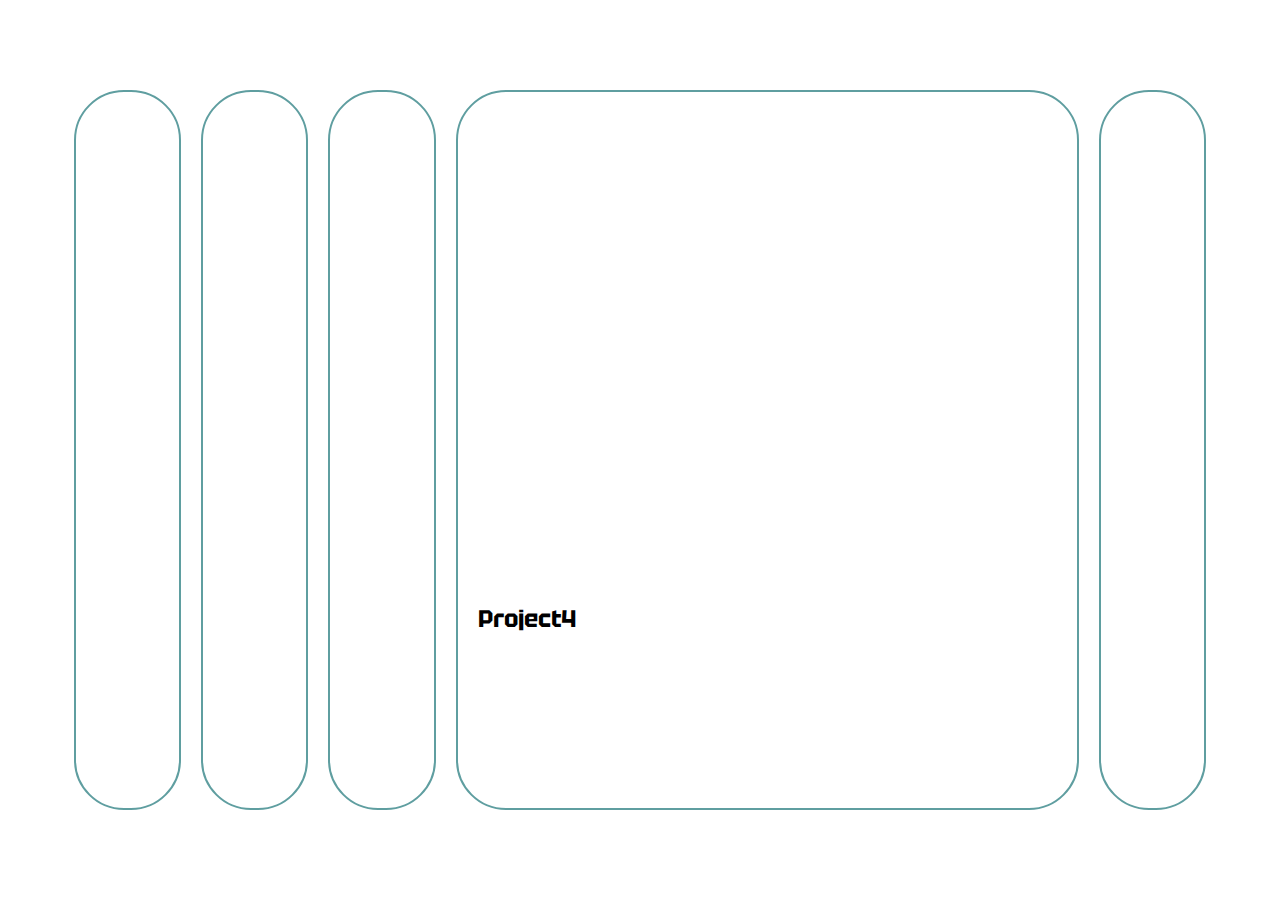
<file: Expanding Cards/index.html>
<!-- This is a good feature to be used in Portfolio-->

<!DOCTYPE html>
<html lang="en">
<head>
    <meta charset="UTF-8">
    <meta name="viewport" content="width=device-width, initial-scale=1.0">
    <link rel="stylesheet" href="https://cdnjs.cloudflare.com/ajax/libs/font-awesome/6.4.2/css/all.min.css">
    <link rel="stylesheet" href="style.css">
<title>Expanding Cards </title>
</head>
<body onclick="addColorSplash(event)" style="background-image: url('https://img.freepik.com/free-vector/gods-hand-vector-sticker-creation-adam-famous-painting-remixed-from-artworks-by-michelangelo-buonarroti_53876-125649.jpg?w=1800&t=st=1692388804~exp=1692389404~hmac=dc1e5963c7b33d0eb245dbf89766691a64d09d7fec50cf0a7b2fc74de61963ef');">
    
    <!-- <div class="container"></div> -->
    <div class="container">
        <div class="panel" style="background-image: url('https://i.pinimg.com/originals/44/c6/9b/44c69b1be520405c04266e753ae01227.jpg');">
            <h3 id="first-h3">Project1</h3>
        </div>
    
        <div class="panel" style="background-image: url('https://i.pinimg.com/564x/f0/32/b6/f032b6bab2a59a2edf727080f7aa37f3.jpg');">
            <h3 id="second-h3">Project2</h3>
        </div>
    
    
        <div class="panel" style="background-image: url('https://i.pinimg.com/originals/e4/49/0c/e4490c9f88a020c803e36cf2820c4730.jpg');">
            <h3 id="third-h3">Project3</h3>
        </div>
    
        <div class="panel active" style="background-image: url('https://i.pinimg.com/originals/44/86/fa/4486fa57ac2d8fcde5032c674b62075b.jpg');">
            <h3 id="fourth-h3">Project4</h3>
        </div>
    
        <div class="panel" style="background-image: url('https://64.media.tumblr.com/53f3a58ee9bf0223ba624c6d5b477317/tumblr_np0xkcR9Dx1u6www0o3_1280.jpg');">
            <h3 id="fifth-h3">Project5</h3>
        </div>
    </div>
    
    <script src="script.js"></script>
</body>
</html>
</file>
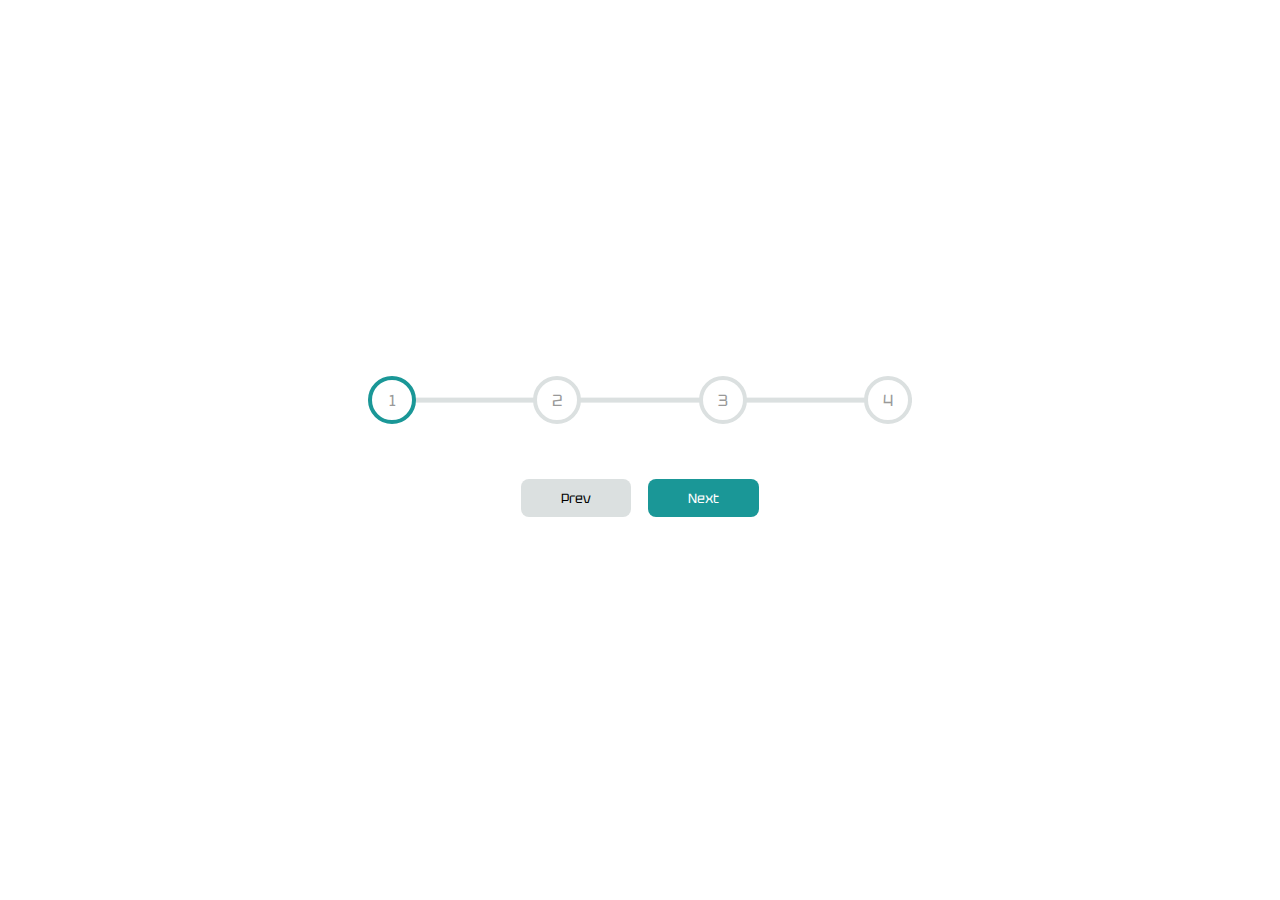
<file: Progress Steps/index.html>
<!DOCTYPE html>
<html lang="en">
<head>
    <meta charset="UTF-8">
    <meta name="viewport" content="width=device-width, initial-scale=1.0">
    <link rel="stylesheet" href="https://cdnjs.cloudflare.com/ajax/libs/font-awesome/6.4.2/css/all.min.css">
    <link rel="stylesheet" href="style.css">
<title>Progress Steps</title>
</head>
<body class="bg-image" style="background-image: url('https://i.pinimg.com/originals/70/c4/39/70c439213580607cd2d7b68d24664833.jpg');">
    <div class="container">
        <div class="progress-container">
            <div class="progress"  id="progress"></div>
                <div class="circle active">1</div>   
                <div class="circle ">2</div>   
                <div class="circle ">3</div>   
                <div class="circle ">4</div>
            </div>
            <button class="btn" id="prev" disabled>Prev</button>
            <button class="btn" id="next" >Next</button>
    </div>
    <script src="script.js"></script>
</body>
</html>
</file>
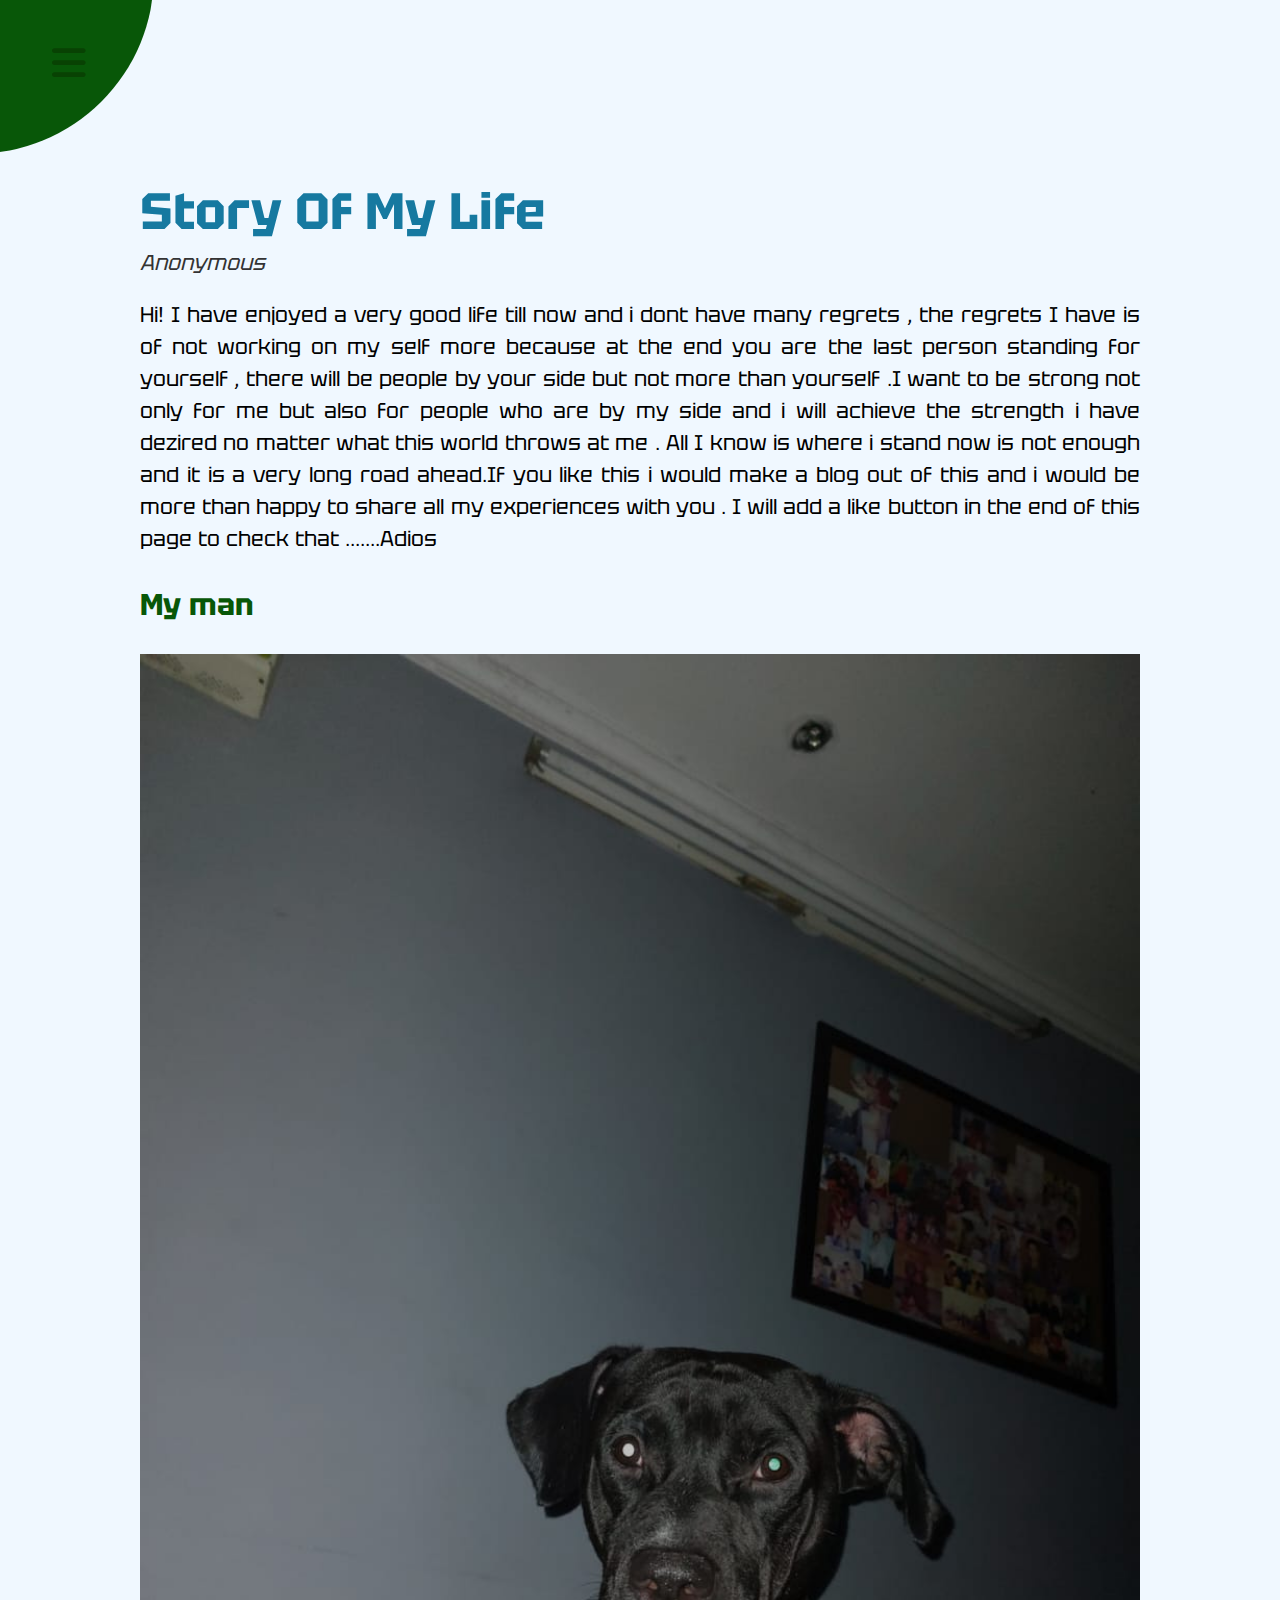
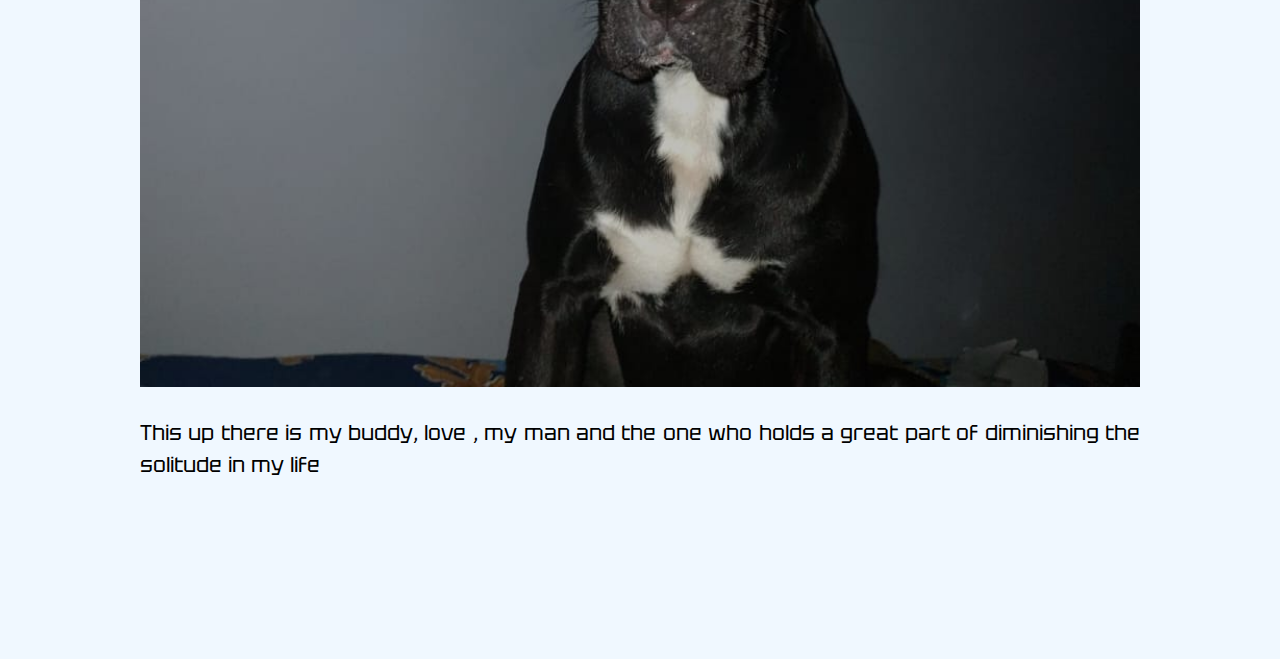
<file: Rotating Navigation/index.html>
<!DOCTYPE html>
<html lang="en">
<head>
    <meta charset="UTF-8">
    <meta name="viewport" content="width=device-width, initial-scale=1.0">
    <link rel="stylesheet" href="https://cdnjs.cloudflare.com/ajax/libs/font-awesome/6.4.2/css/all.min.css"/>
    <link rel="stylesheet" href="style.css">
    <!-- <meta name="viewport" content="width=device-width, initial-scale=1"> -->
<title>Rotating Navigation</title>
</head>
    <body>
        <div class="container ">
            <div class="circle-container">
                <div class="circle">
                    <button id="close">
                        <i class="fas fa-times"></i>
                    </button>
                    <button id="open">
                        <i class="fas fa-bars"></i>
                    </button>
                </div>
            </div>
            <div class="content">
                <h1>Story Of My Life</h1>
                <small>Anonymous</small>
                <p>Hi! I have enjoyed a very good life till now and i dont have many regrets , the regrets I have is of not working on my self more because at the end you are the last person standing for yourself , there will be people by your side but not more than yourself .I want to be strong not only for me but also for people who are by my side and i will achieve the strength i have dezired no matter what this world throws at me . All I know is where i stand now is not enough and it is a very long road ahead.If you like this i would make a blog out of this and i would be more than happy to share all my experiences with you . I will add a like button in the end of this page to check that .......Adios</p>
                <h3>My man</h3>
                <img src="media/bagira.jpeg" alt="Bagira">
                <p>This up there is my buddy, love , my man and the one who holds a great part of diminishing the solitude in my life</p>
            </div> 
        </div>
            <nav>
                <ul>
                    <li><i class="fas fa-home"></i>Home</li>
                    <li><i class="fas fa-user-alt"></i>About</li>
                    <li><i class="fas fa-envelope"></i>Contact</li>
                </ul>
            </nav>
        <script src="script.js"></script>
    </body>
</html>
</file>
<file: Expanding Cards/style.css>
@import url('https://fonts.googleapis.com/css2?family=Tektur&display=swap');

* {
    box-sizing: border-box;
}

body{
    font-family: 'Tektur', sans-serif;
    display: flex;
    align-items: center;
    justify-content: center;
    height: 100vh;
    margin: 0;
    padding: 5%;
    /* background-color: #f1f0e9; */
    overflow: hidden;
    background-repeat: no-repeat;
    background-size:cover;
    background-position: center;
    /* cursor: url('media/crosshair.svg')34 30 ,auto; */
    cursor: crosshair ;
}

.color-splash {
    width: 20px;
    height: 20px;
    position: fixed;
    top: 1px;
    left: 1px;
    background-color: #9c1f1f; 
    animation: splash 2s ease forwards;
    pointer-events: none; 
    border-radius: 100%;
    border: 3px solid black;
}
  
  @keyframes splash {
    to {
      opacity: 0;
    }
  }

.container {
    display: flex;
    width: 90vw;
}

.panel {
    height: 80vh;
    background-size: cover;
    background-position: center;
    background-repeat: no-repeat;
    border-radius: 50px;
    border: 2px solid cadetblue;
    flex: 0.5;
    margin: 10px;
    position: relative;
    transition: flex 0.7s ease-in;
}


.panel h3 {
    font-size:x-large;
    color: cadetblue;
    position: absolute;
    bottom: 20px;
    left: 20px;
    opacity: 0;
}

.panel:first-of-type h3{
    color: black;
    /* font-size: 24px; */
}

.panel.active {
    flex: 3;
}

.panel.active h3 {
    opacity: 1;
    transition: opacity 0.3s ease-in 0.4s;
}
#fourth-h3{
    color: black;
    bottom: 150px;
    /* justify-content: center; */
}

@media(max-width: 480px){
    .container{
        width: 100vw;
    }
    .panel:nth-of-type(4),
    .panel:nth-of-type(5){
        display: none;
    }
}
</file>
<file: Progress Steps/style.css>
@import url('https://fonts.googleapis.com/css2?family=Tektur&display=swap');

:root {
    --line-border-fill:rgb(26, 151, 151);
    --line-border-empty:rgb(219, 224, 224);
}

* {
    box-sizing: border-box;
}

body{
    /* background-color: #f6f7fb; */
    font-family: 'Tektur', sans-serif;
    display: flex;
    align-items: center;
    justify-content: center;
    overflow: hidden;
    height: 100vh;
    margin: 0;
    background-repeat: no-repeat;
    /* background-size: cover; */
    background-position: right;
}

.container{
    text-align: center;
}

.progress-container{
    display: flex;
    /* flex-direction: row; */
    justify-content: space-between;   
    position: relative; 
    margin-bottom: 3em;
    max-width: 100%;
    width: 34em;
}

.progress-container::before {
    content:'';
    background-color: var(--line-border-empty);
    position: absolute;
    top: 50%;
    left: 0;
    transform: translateY(-50%);
    height: 0.3em;
    width: 100%;
    z-index: -1;
}

.progress{
    background-color: var(--line-border-fill);
    position: absolute;
    top: 50%;
    left: 0;
    transform: translateY(-50%);
    height: 0.3em;
    width: 0%;
    z-index: -1;
    transition: 0.4s ease;
}

.circle {
    background-color: #ffffff;
    color: #999;
    border-radius: 50%;
    height: 3em;
    width: 3em;
    display: flex;
    align-items: center;
    justify-content: center;
    border: 0.3em solid var(--line-border-empty);
    transition: 0.4 ease;
}

.circle.active{
    border-color: var(--line-border-fill);
}

.btn {
    background-color: var(--line-border-fill);
    color: white;
    border: 0;
    border-radius: 0.6em;
    cursor: pointer;
    font-family: inherit;
    padding: 0.8em 3em;
    margin: 0.5em;
    font-size: 1.4;
}

.btn:active {
    transform: scale(0.97);
}

.btn:focus{
    outline: 0 ;
}

.btn:disabled{
    background-color: var(--line-border-empty);
    color: black;
    cursor: not-allowed;
}
</file>
<file: Rotating Navigation/style.css>
@import url('https://fonts.googleapis.com/css2?family=Tektur&display=swap');

:root{
    --olive-green:rgb(8, 87, 8);
}

* {
    box-sizing: border-box;
}

body{
    font-family: 'Tektur', sans-serif;
    overflow-x: hidden;
    /* border: 0.5em solid black; */
    /* width: 90%; */
    /* max-width: 120em; */
    margin: 0;
    font-size: 1.6em;
    color: var(--olive-green);
    background-color: #333;
}

.container {
    background-color: aliceblue;
    transform-origin: top left;
    transition: transform 0.5s linear;
    width: 100vw;
    min-height: 100vh;
    padding: 5em;
}

@media  screen and (max-width: 1000px){
    
    body {
        font-size: 1.4em;   
        /* overflow-x: hidden; */
    }

    .container {
        padding: 2em;
    }

    .circle-container {
        position: fixed;
        transform: translate(-5%,-5%);
    }

    img {
        width: 100%;
    }
    .circle button {
        transform: translate(10%,10%);
    }
     
    nav {
        margin: -3%;
        font-size: 15px;
    }
    nav ul li {
        margin: 20px 0;
    }


}

p {
    text-align: justify;
}


.container.show-nav {
    transform: rotate(-20deg);
}

.circle-container {
    position: fixed;
    top: -8em;
    left: -8em;
}

.circle {
    background-color: var(--olive-green);
    height: 14em;
    width: 14em;
    border-radius: 50%;
    position: relative;
    transition: transform 0.5s linear;
    z-index: 100;
}

.container.show-nav .circle {
    transform: rotate(-50deg);
}

.circle button {
    position: absolute;
    top: 60%;
    left: 60%;
    height: 12vh;
    background: transparent;
    border: 0;
    font-size: 1.5em;
    color: rgb(8, 66, 3);
    cursor: pointer;
}

.circle button:focus{
    outline: none;
}

.circle button#open {
    /* bottom: %; */
    left: 70%;
}
.circle button#close {
    top: 80%;
    transform: rotate(90deg);
    transform-origin: top left;
}

img {
    width: 100%;
    max-height: auto;
}

.content {
    max-width: 1000px;
    margin: 50px auto;
}

.content h1 {
    color: #1679a0;
    margin: 0;
}

.content small{
    color: #333;
    font-style: italic;
}

.content p {
    color: black;
    font-size:smaller;
    line-height: 1.5;
}

.container.show-nav + nav li {
    transform: translateX(0);
    transition-delay: 0.3s;
}

nav {
    position: fixed;
    bottom: 40px;
    left: 0;
    z-index: 100;
}

nav ul {
    list-style-type: none;
    padding-left: 30px;
}

nav ul li {
    text-transform:uppercase;
    color: var(--olive-green);
    margin: 10px 0;
    transform: translate(-100%);
    transition: transform 0.4s ease-in;
}

nav ul li i {
    font-size: 20px;
    margin-right: 10px;
}

nav ul li + li {
    margin-left: 15px;
    transform: translate(-150%);
}
nav ul li + li +li  {
    margin-left: 30px;
    transform: translate(-200%);
}
</file>
